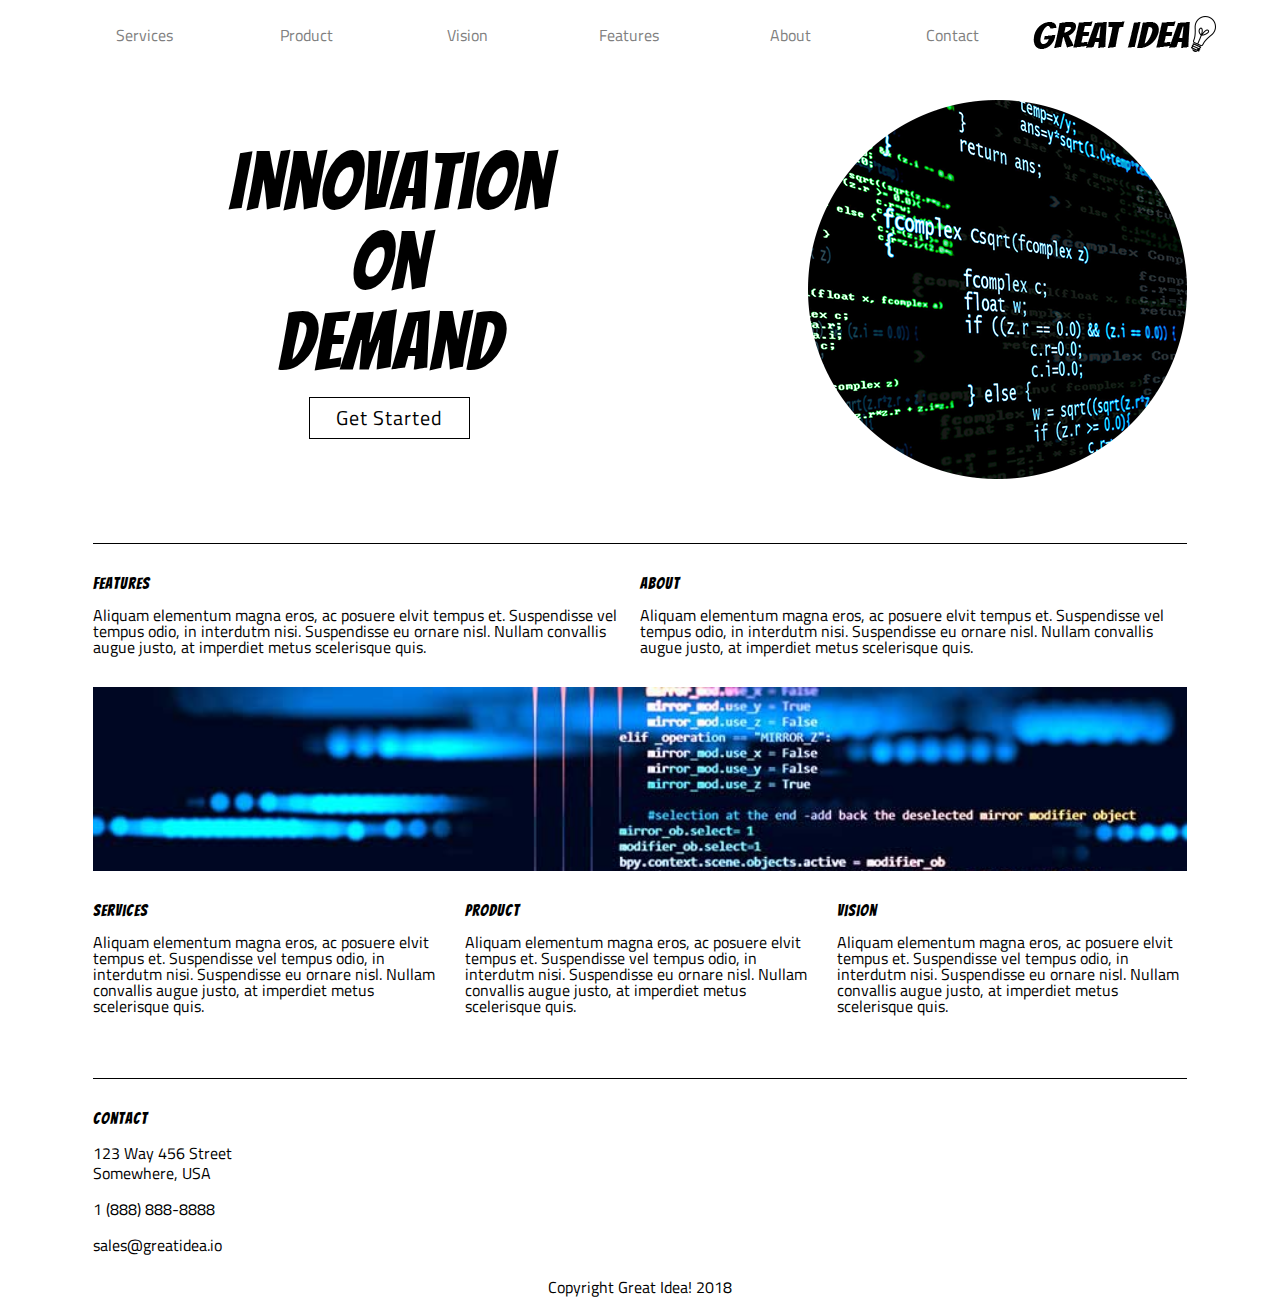
<file: mobile-first/index.html>
<!doctype html>

<html lang="en">
<head>
  <meta charset="utf-8">
  <title>Great Idea - Responsive I</title>
  <meta name="viewport" content="width=device-width, initial-scale=1.0">
  <link href="https://fonts.googleapis.com/css?family=Bangers|Titillium+Web|Turret+Road" rel="stylesheet">
  <link rel="stylesheet" href="css/index.css">

</head>

<body>

  <header>
    <div class="page-top">
      <nav>
        <a href="../services.html">Services</a>
        <a href="#Product">Product</a>
        <a href="#Vision">Vision</a>
        <a href="#Features">Features</a>
        <a href="#About">About</a>
        <a href="#Contact">Contact</a>
      </nav>
      <div class="logo-div">
        <img class="logo" src="img/logo.png" alt="Great Idea! Company logo.">
      </div>
    </div>
    
    <div class="hero">
      <div class="headline">
        <h1>Innovation <br />
          On <br />
          Demand
        </h1>

        <a href="#"><h4>Get Started</h4></a>
      </div>

      <div class="header-img">
        <img src="img/header-img.png" alt="Image of a code snippet.">
      </div>
    </div>


  </header>
  <main>
    <section class="top">
      <div id="Features">
        <h2>Features</h2>
        <p>Aliquam elementum magna eros, ac posuere elvit tempus et. Suspendisse
          vel tempus odio, in interdutm nisi. Suspendisse eu ornare nisl. Nullam convallis
            augue justo, at imperdiet metus scelerisque quis.</p>
      </div>

      <div id="About">
        <h2>About</h2>
        <p>Aliquam elementum magna eros, ac posuere elvit tempus et. Suspendisse
          vel tempus odio, in interdutm nisi. Suspendisse eu ornare nisl. Nullam
          convallis augue justo, at imperdiet metus scelerisque quis.</p>
    </section>

    <section class="middle">
      <img class="middle-img" src="img/mid-page-accent.jpg" alt="Image of code snippets across the screen">
    </section>

    <section class="lower">
      <div id="Services">
        <h2>Services</h2>
        <p>Aliquam elementum magna eros, ac posuere elvit tempus et. Suspendisse vel
          tempus odio, in interdutm nisi. Suspendisse eu ornare nisl. Nullam convallis
          augue justo, at imperdiet metus scelerisque quis.</p>
      </div>

      <div id="Product">
        <h2>Product</h2>
        <p>Aliquam elementum magna eros, ac posuere elvit tempus et. Suspendisse vel
          tempus odio, in interdutm nisi. Suspendisse eu ornare nisl. Nullam
          convallis augue justo, at imperdiet metus scelerisque quis.</p>
      </div>

      <div id="Vision">
        <h2>Vision</h2>
        <p>Aliquam elementum magna eros, ac posuere elvit tempus et. Suspendisse
          vel tempus odio, in interdutm nisi. Suspendisse eu ornare nisl. Nullam
          convallis augue justo, at imperdiet metus scelerisque quis.</p>
      </section>
  </main>

  <footer>
    <div id="Contact">
      <h2>Contact</h2>
      <address>
        <div class="street address">
          123 Way 456 Street<br />
          Somewhere, USA
        </div>
        <div class="phone address">
          <a href="tel:+18888888888">1 (888) 888-8888</a>
        </div>

        <div class="link address">
          <a href="mailto:sales@greatidea.io?Subject=Contact%20Request" target="_top">
          sales@greatidea.io</a>
        </div>
      </address>
    </div>

    <div class="Copyright">
      <p>Copyright Great Idea! 2018</p>
    </div>
  </footer>  
  
</body>
</html>
</file>
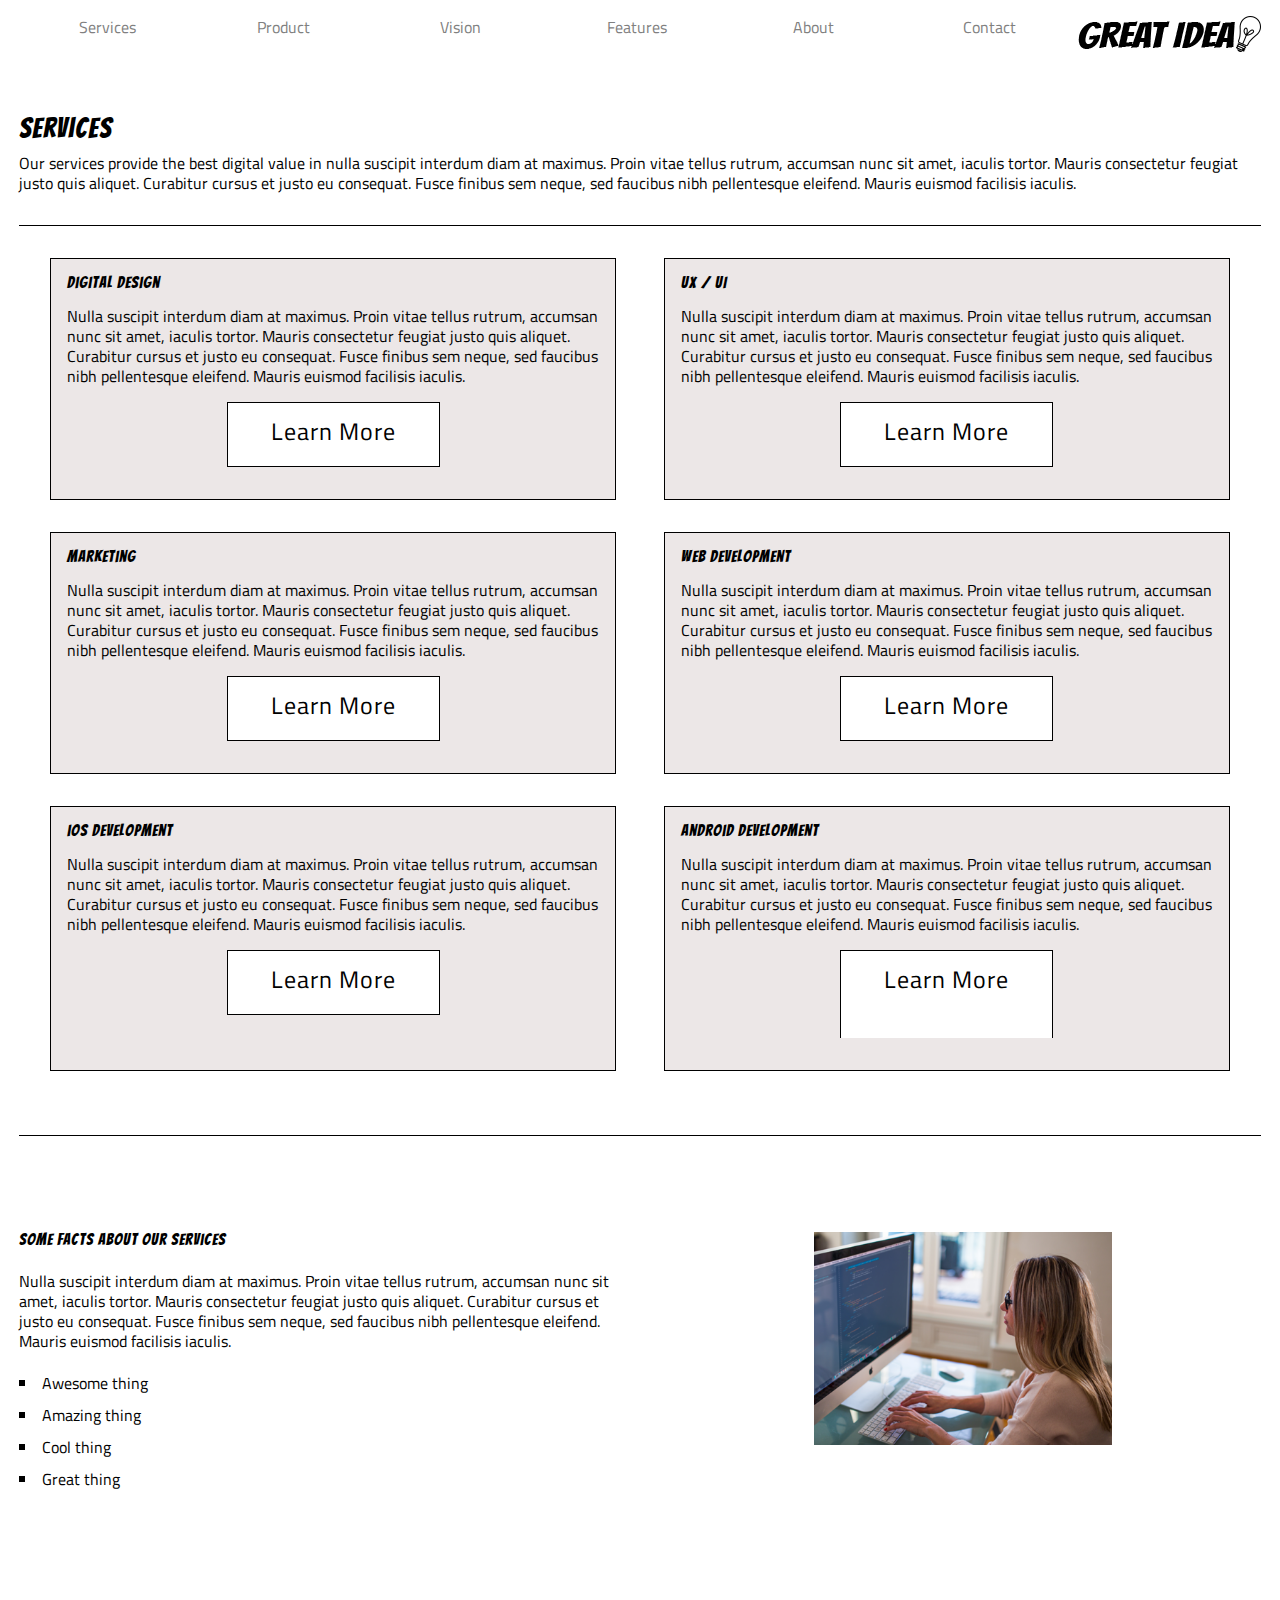
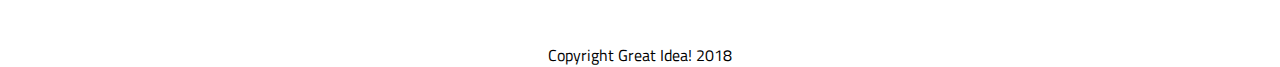
<file: mobile-first/services.html>
<!doctype html>

<html lang="en">
<head>
  <meta charset="utf-8">

  <title>Great Idea! - Services</title>
  <meta name="viewport" content="width=device-width, initial-scale=1.0">
  <link href="https://fonts.googleapis.com/css?family=Bangers|Titillium+Web" rel="stylesheet">
  <link rel="stylesheet" href="css/index.css">
  <link rel="stylesheet" href="css/services.css" />
  

  <!--[if lt IE 9]>
    <script src="https://cdnjs.cloudflare.com/ajax/libs/html5shiv/3.7.3/html5shiv.js"></script>
  <![endif]-->
</head>

<body>

  <header>
    <div class="page-top">
      <nav>
        <a href="#" class="active">Services</a>
        <a href="index.html">Product</a>
        <a href="index.html">Vision</a>
        <a href="index.html">Features</a>
        <a href="index.html">About</a>
        <a href="index.html">Contact</a>
      </nav>
      <div class="logo-div">
        <a href="index.html"><img class="logo" src="img/logo.png" alt="Great Idea! Company logo." /></a>
      </div>
    </div>
  <div class="services-header-img-container"> 
    
  </div> 

  <div class="intro">
    <h1>Services</h1>

    <p>Our services provide the best digital value in nulla suscipit interdum diam 
  at maximus. Proin vitae tellus rutrum, accumsan nunc sit amet, iaculis tortor. 
  Mauris consectetur feugiat justo quis aliquet. Curabitur cursus et justo eu 
  consequat. Fusce finibus sem neque, sed faucibus nibh pellentesque eleifend. 
  Mauris euismod facilisis iaculis.</p>
  </div>
</header>

<main>

  <section>
    <h2>Digital Design</h2>

    <p>Nulla suscipit interdum diam at maximus. Proin vitae tellus rutrum, accumsan nunc sit amet, iaculis tortor. Mauris consectetur feugiat justo quis aliquet. Curabitur cursus et justo eu consequat. Fusce finibus sem neque, sed faucibus nibh pellentesque
    eleifend. Mauris euismod facilisis iaculis.</p>
    
    <div class="button">
      <h4>Learn More</h4>
    </div>
  </section>

  <section>
    <h2>UX / UI</h2>

    <p>Nulla suscipit interdum diam at maximus. Proin vitae tellus rutrum, accumsan nunc sit amet, iaculis tortor. Mauris consectetur feugiat justo quis aliquet. Curabitur cursus et justo eu consequat. Fusce finibus sem neque, sed faucibus nibh pellentesque
eleifend. Mauris euismod facilisis iaculis.</p>

    <div class="button">
      <h4>Learn More</h4>
    </div>
  </section>

  <section>
    <h2>Marketing</h2>

    <p>Nulla suscipit interdum diam at maximus. Proin vitae tellus rutrum, accumsan nunc sit amet, iaculis tortor. Mauris consectetur feugiat justo quis aliquet. Curabitur cursus et justo eu consequat. Fusce finibus sem neque, sed faucibus nibh pellentesque
    eleifend. Mauris euismod facilisis iaculis.</p>

    <div class="button">
      <h4>Learn More</h4>
    </div>

  </section>

  <section>

    <h2>Web Development</h2>

    <p>Nulla suscipit interdum diam at maximus. Proin vitae tellus rutrum, accumsan nunc sit amet, iaculis tortor. Mauris consectetur feugiat justo quis aliquet. Curabitur cursus et justo eu consequat. Fusce finibus sem neque, sed faucibus nibh pellentesque
eleifend. Mauris euismod facilisis iaculis.</p>

    <div class="button">
      <h4>Learn More</h4>
    </div>
  </section>

  <section>

    <h2>iOS Development</h2>

    <p>Nulla suscipit interdum diam at maximus. Proin vitae tellus rutrum, accumsan nunc sit amet, iaculis tortor. Mauris consectetur feugiat justo quis aliquet. Curabitur cursus et justo eu consequat. Fusce finibus sem neque, sed faucibus nibh pellentesque
eleifend. Mauris euismod facilisis iaculis.</p>

  <div class="button">
    <h4>Learn More</h4>
  </div>
  </section>

  <section>

    <h2>Android Development</h2>

    <p>Nulla suscipit interdum diam at maximus. Proin vitae tellus rutrum, accumsan nunc sit amet, iaculis tortor. Mauris consectetur feugiat justo quis aliquet. Curabitur cursus et justo eu consequat. Fusce finibus sem neque, sed faucibus nibh pellentesque
eleifend. Mauris euismod facilisis iaculis.</p>

    <div class="button">
      <h4>Learn More</h4>
    </div>
  </section>

</main>

<section class="facts">
  <div class="facts-text">
    <h2>Some Facts About Our Services</h2>

    <p>Nulla suscipit interdum diam at maximus. Proin vitae tellus rutrum, accumsan nunc sit amet, iaculis tortor. Mauris consectetur feugiat justo quis aliquet. Curabitur cursus et justo eu consequat. Fusce finibus sem neque, sed faucibus nibh pellentesque
    eleifend. Mauris euismod facilisis iaculis.</p>

    <ul>
    <li>Awesome thing</li>
    <li>Amazing thing</li>
    <li>Cool thing</li>
    <li>Great thing</li>
    </ul>
  </div>

  <div class="facts-text">
    <img class="services-info-img" src="img/services-info.png" alt="one of our employees hard at work">
  </div>
  </section>

<footer>
  <div class="copyright">
    <p>Copyright Great Idea! 2018</p>
  </div>
</footer>
</body>

</html>
</file>
<file: mobile-first/css/services.css>
/* Styles for Services Page */
/* Mobile-First Approach */

body {
    width: 97%;
    margin: 0 auto;
}

main {
    display: flex;
    flex-flow: column nowrap;
    justify-content: space-between;
    margin-top: 2em;
    
}

.button {
    width: 40%;
    margin: 1em auto;
    text-align: center;
    padding: 1em 0.5em 0.5em 0.5em;
    border: 1px solid black;
    
    
}

main section .button h4 {
    font-size: 1.5em;
    font-family: 'Titillium Web', sans-serif;
}

main section, .facts-text, .facts-img {
    width: 100%;
    padding-top: 2em;
}
nav {
    margin-bottom: 1em;
}

.intro {
    margin: 1em 0.5em;
    border-bottom: 1px solid black;
    padding-bottom: 1em;
}


.services-header-img-container {
    width: 100%;
    background-image: url("../img/services-header.jpg");
    background-size: cover;
    
}

.services-header-img-container img {
    width: 100%;
}

@media (min-width: 800px) {
	/* For tablets */


	.facts {
		flex-flow: column nowrap;
	}

	.facts-text img {
		margin: 0 25%;
		max-width: 50%;
		
	}
}

@media (min-width: 1000px) {
    /* Desktop Styles */
    .intro {
        margin: 1em 0;
        padding: 2em 0;
        border-bottom: 1px solid black;
        line-height: 1.25em;
    }

    .intro h1 {
        font-size: 1.75em;
    }

    main {
        display: flex;
        flex-flow: row wrap;
        justify-content: space-between;
        margin-top: 2em;
        
    }

    main section {
        width: 48%;
        border: 1px solid black;
        margin-bottom: 2em;
        padding: 1em;
        background: rgb(236, 231, 231);
        
    }

    main section p {
        margin-bottom: 1em;
        line-height: 1.25em;
    }

    .button {
        background: white;
    }

    .button h4:hover {
        animation-name: pulse;
        animation-duration: 4s;
        cursor: pointer;
    }

    .facts {
        border-top: 1px solid black;
        margin: 2em 0 4em 0;
        padding-top: 2em;
        display: flex;
        flex-flow: row wrap;
        justify-content: space-between;
    }

    .facts-text {
        width: 48%;
    }

    .facts-text h2 {
        padding-bottom: 0.5em;
    }

    .facts-text p {
        padding-bottom: 1em;
        line-height: 1.25em;
    }

    .facts-text ul {
        list-style-type: square;
        list-style-position: inside;
        line-height: 2em;

    }


    .services-info-img {
        max-width: 100%;
    }
}
</file>
<file: mobile-first/css/index.css>
/* Mobile First Approach */

/* http://meyerweb.com/eric/tools/css/reset/ 
   v2.0 | 20110126
   License: none (public domain)
*/

html, body, div, span, applet, object, iframe,
h1, h2, h3, h4, h5, h6, p, blockquote, pre,
a, abbr, acronym, address, big, cite, code,
del, dfn, em, img, ins, kbd, q, s, samp,
small, strike, strong, sub, sup, tt, var,
b, u, i, center,
dl, dt, dd, ol, ul, li,
fieldset, form, label, legend,
table, caption, tbody, tfoot, thead, tr, th, td,
article, aside, canvas, details, embed, 
figure, figcaption, footer, header, hgroup, 
menu, nav, output, ruby, section, summary,
time, mark, audio, video {
	margin: 0;
	padding: 0;
	border: 0;
	font-size: 100%;
	font: inherit;
	vertical-align: baseline;
}
/* HTML5 display-role reset for older browsers */
article, aside, details, figcaption, figure, 
footer, header, hgroup, menu, nav, section {
	display: block;
}
body {
	line-height: 1;
}
ol, ul {
	list-style: none;
}
blockquote, q {
	quotes: none;
}
blockquote:before, blockquote:after,
q:before, q:after {
	content: '';
	content: none;
}
table {
	border-collapse: collapse;
	border-spacing: 0;
}

/* Set every element's box-sizing to border-box */
* {
    box-sizing: border-box;
}

html, body {
    height: 100%;
    font-family: 'Titillium Web', sans-serif;
}

h1, h2, h3, h4, h5 {
    font-family: 'Bangers', cursive;
    letter-spacing: 1px;
    margin-bottom: 15px;
}

/* My Styles */

/* wobble is from https://www.tutorialspoint.com/css/css_animation_wobble.htm */
@keyframes wobble {
   0% { transform: translateX(0%); }
   15% { transform: translateX(-25%) rotate(-5deg); }
   30% { transform: translateX(20%) rotate(3deg); }
   45% { transform: translateX(-15%) rotate(-3deg); }
   60% { transform: translateX(10%) rotate(2deg); }
   75% { transform: translateX(-5%) rotate(-1deg); }
   100% { transform: translateX(0%); }
}

/* Pulse is from https://www.tutorialspoint.com/css/css_animation_pulse.htm*/
@keyframes pulse {
   0% { transform: scale(1); }
   50% { transform: scale(1.1); }
   100% { transform: scale(1); }
}

.page-top {
	display: flex;
	flex-flow: column-reverse nowrap;
	align-items: center;

}

.logo-div {
	margin: 1em 0;
}

nav {
	display: flex;
	flex-direction: column;
	width: 100%;
}

nav a {
	width: 100%;
	text-align: center;
	border-top: 1px solid black;
	padding: 1em 0;
	color: gray;
	text-decoration: none;
}

nav a:last-child {
	border-bottom: 1px solid black;
}

nav a:hover {
	animation-name: pulse;
	animation-duration: 3s;

}

.headline {
	text-align: center;
	margin: 2em;
}

.headline h1 {
	font-size: 4em;
}

.headline a {
	color: black;
	text-decoration: none;
}

.headline a h4:hover {
	animation-name: pulse;
	animation-duration: 3s;
}

.headline h4 {
	padding: 0.5em;
	border: 1px solid black;
	width: 50%;
	margin: 0 auto;
	font-family: 'Titillium Web', sans-serif;
}

.hero {
	display: flex;
	flex-flow: column nowrap;
	justify-content: center;
	border-bottom: 1px solid black;
	width: 95%;
	margin: 0 auto;
	padding-bottom: 2em;
}

.header-img {
	display: none;
}

main {
	width: 95%;
	margin: 0 auto;
}

section div {
	margin: 2em 0;
}

.middle-img {
	max-width: 100%;
}

section:last-child div:last-child {
	border-bottom: 1px solid black;
	padding-bottom: 2em;
}

footer {
	width: 95%;
	margin: 0 auto;
}

.address {	
	line-height: 1.25em;
	margin-top: 1em;
}

.address a {
	text-decoration: none;
	color: black;
}

.address:hover {
	font-family: 'Turret Road', sans-serif;
	color: rgb(11, 127, 148);
	cursor: pointer;
}

.address a:hover {
	color: rgb(11, 127, 148);
}

footer p {
	text-align: center;
	padding-top: 1.5em;
}

@media only screen and (min-width: 800px) {
	/* Tablet styles */
	
	nav {
		flex-flow: row nowrap;
	}
	nav a {
		border: none;
	}

	nav a:last-child {
		border-bottom: none;
	}

	.top {
		display: flex;
		flex-flow: row nowrap;
	}

	.lower {
		display: flex;
		flex-flow: row nowrap;
		justify-content: space-between;
		border-bottom: 1px solid black;
	}

	.lower div {
		width: 32%;
	}

	section:last-child div:last-child {
		border-bottom: none;
	}

	footer {
		padding-top: 2rem;
	}
}

@media only screen and (min-width: 1000px) {
	/* Desktop styles */
	body {
		width: 90%;
		margin: 0 auto; 
	}

	.page-top {
		flex-flow: row nowrap;
	}

	.header-img {
		display: inline-block;
	}

	.headline {
		padding: 2rem 0 2rem 6rem;
		font-size: 1.25rem;
	}
	.hero {
		display:flex;
		flex-flow: row nowrap;
		justify-content: space-between;
		align-items: center;
	}

	.middle {
		background: black;
		background-image: url("../img/mid-page-accent.jpg");
		background-size: cover;
	}

	.middle img {
		visibility: hidden;
	}

}
</file>
